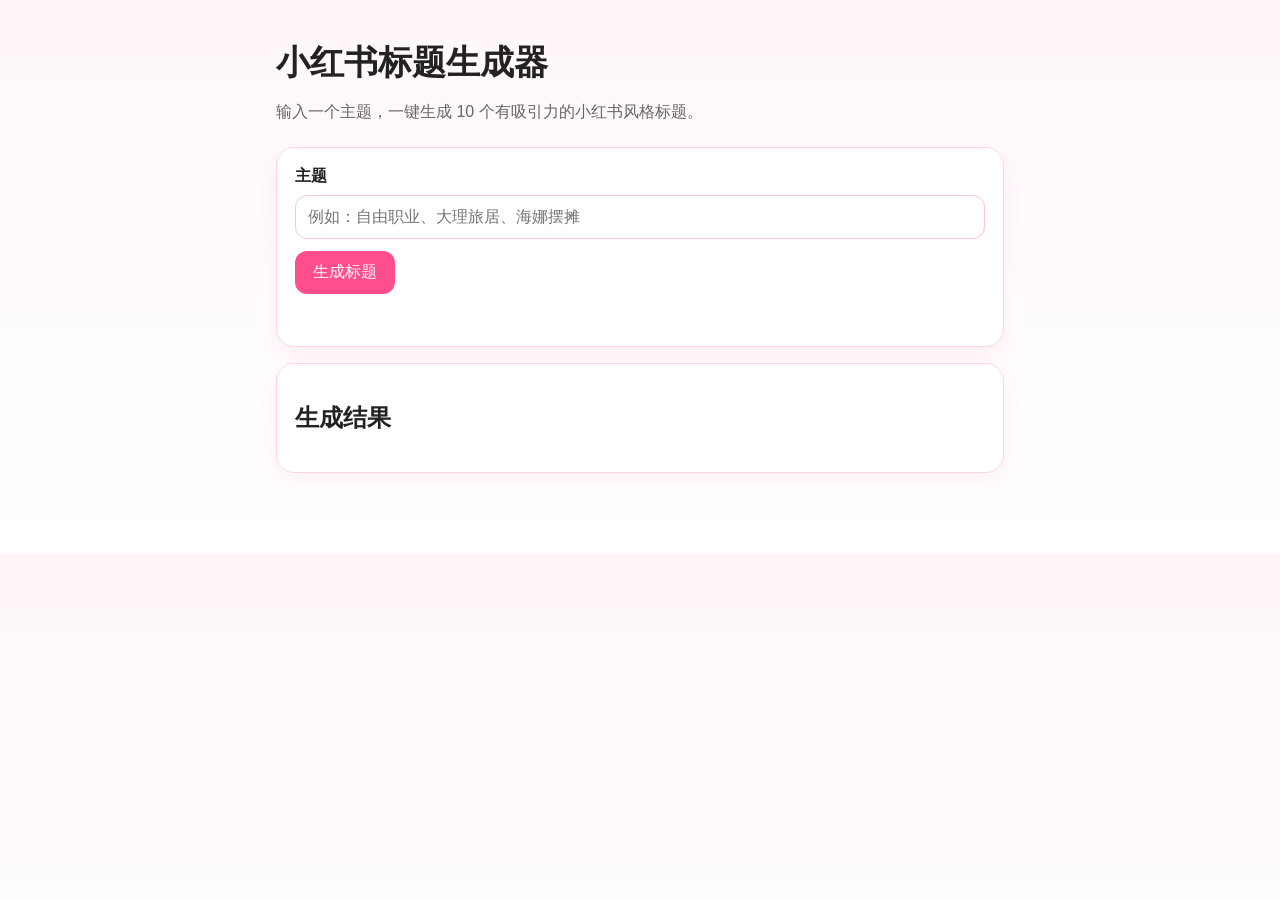
<file: index.html>
<!DOCTYPE html>
<html lang="zh-CN">
<head>
  <meta charset="UTF-8" />
  <meta name="viewport" content="width=device-width, initial-scale=1.0" />
  <title>小红书标题生成器</title>
  <link rel="stylesheet" href="style.css" />
</head>
<body>
  <main class="container">
    <h1>小红书标题生成器</h1>
    <p class="subtitle">输入一个主题，一键生成 10 个有吸引力的小红书风格标题。</p>

    <section class="card">
      <label for="topic">主题</label>
      <input id="topic" type="text" placeholder="例如：自由职业、大理旅居、海娜摆摊" />
      <button id="generateBtn">生成标题</button>
      <p id="message" class="message"></p>
    </section>

    <section class="result-card">
      <h2>生成结果</h2>
      <ol id="resultList"></ol>
    </section>
  </main>

  <script src="script.js"></script>
</body>
</html>
</file>
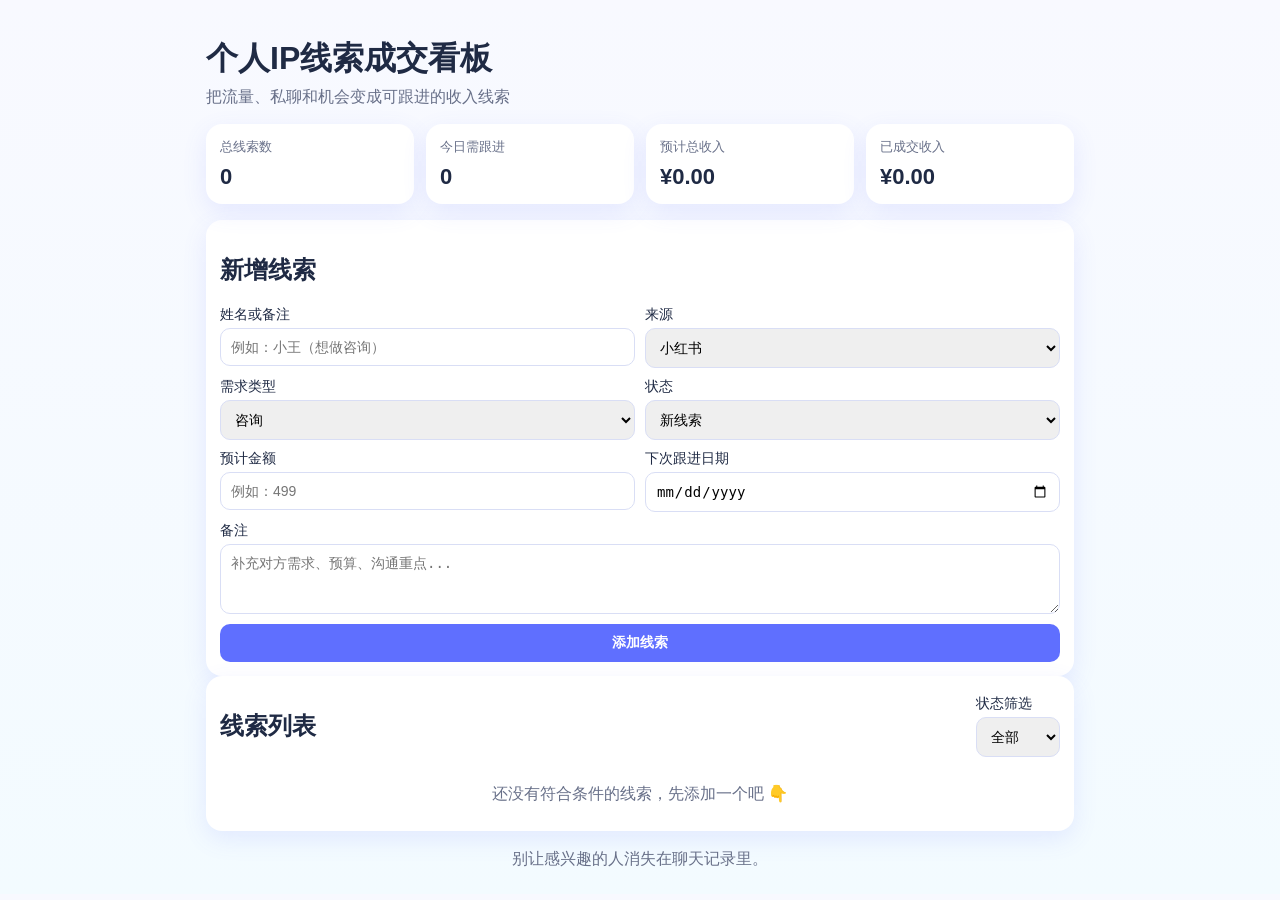
<file: lead-board/index.html>
<!doctype html>
<html lang="zh-CN">
  <head>
    <meta charset="UTF-8" />
    <meta name="viewport" content="width=device-width, initial-scale=1.0" />
    <title>个人IP线索成交看板</title>
    <link rel="stylesheet" href="style.css" />
  </head>
  <body>
    <main class="container">
      <header class="hero">
        <h1>个人IP线索成交看板</h1>
        <p>把流量、私聊和机会变成可跟进的收入线索</p>
      </header>

      <section class="stats" id="statsCards"></section>

      <section class="card form-card">
        <h2>新增线索</h2>
        <form id="leadForm" class="lead-form">
          <label>
            姓名或备注
            <input type="text" id="name" required placeholder="例如：小王（想做咨询）" />
          </label>

          <label>
            来源
            <select id="source" required>
              <option value="小红书">小红书</option>
              <option value="朋友圈">朋友圈</option>
              <option value="摆摊">摆摊</option>
              <option value="活动">活动</option>
              <option value="朋友介绍">朋友介绍</option>
              <option value="其他">其他</option>
            </select>
          </label>

          <label>
            需求类型
            <select id="demand" required>
              <option value="咨询">咨询</option>
              <option value="海娜">海娜</option>
              <option value="活动">活动</option>
              <option value="技能交换">技能交换</option>
              <option value="合作">合作</option>
              <option value="其他">其他</option>
            </select>
          </label>

          <label>
            状态
            <select id="status" required>
              <option value="新线索">新线索</option>
              <option value="已私聊">已私聊</option>
              <option value="已报价">已报价</option>
              <option value="考虑中">考虑中</option>
              <option value="已成交">已成交</option>
              <option value="已放弃">已放弃</option>
            </select>
          </label>

          <label>
            预计金额
            <input type="number" id="amount" min="0" step="0.01" placeholder="例如：499" />
          </label>

          <label>
            下次跟进日期
            <input type="date" id="followUpDate" />
          </label>

          <label class="full-width">
            备注
            <textarea id="note" rows="3" placeholder="补充对方需求、预算、沟通重点..."></textarea>
          </label>

          <button type="submit" class="add-btn">添加线索</button>
        </form>
      </section>

      <section class="card">
        <div class="list-header">
          <h2>线索列表</h2>
          <label>
            状态筛选
            <select id="filterStatus">
              <option value="全部">全部</option>
              <option value="新线索">新线索</option>
              <option value="已私聊">已私聊</option>
              <option value="已报价">已报价</option>
              <option value="考虑中">考虑中</option>
              <option value="已成交">已成交</option>
              <option value="已放弃">已放弃</option>
            </select>
          </label>
        </div>
        <div id="leadList" class="lead-list"></div>
      </section>

      <footer class="footer-note">别让感兴趣的人消失在聊天记录里。</footer>
    </main>

    <script src="script.js"></script>
  </body>
</html>
</file>
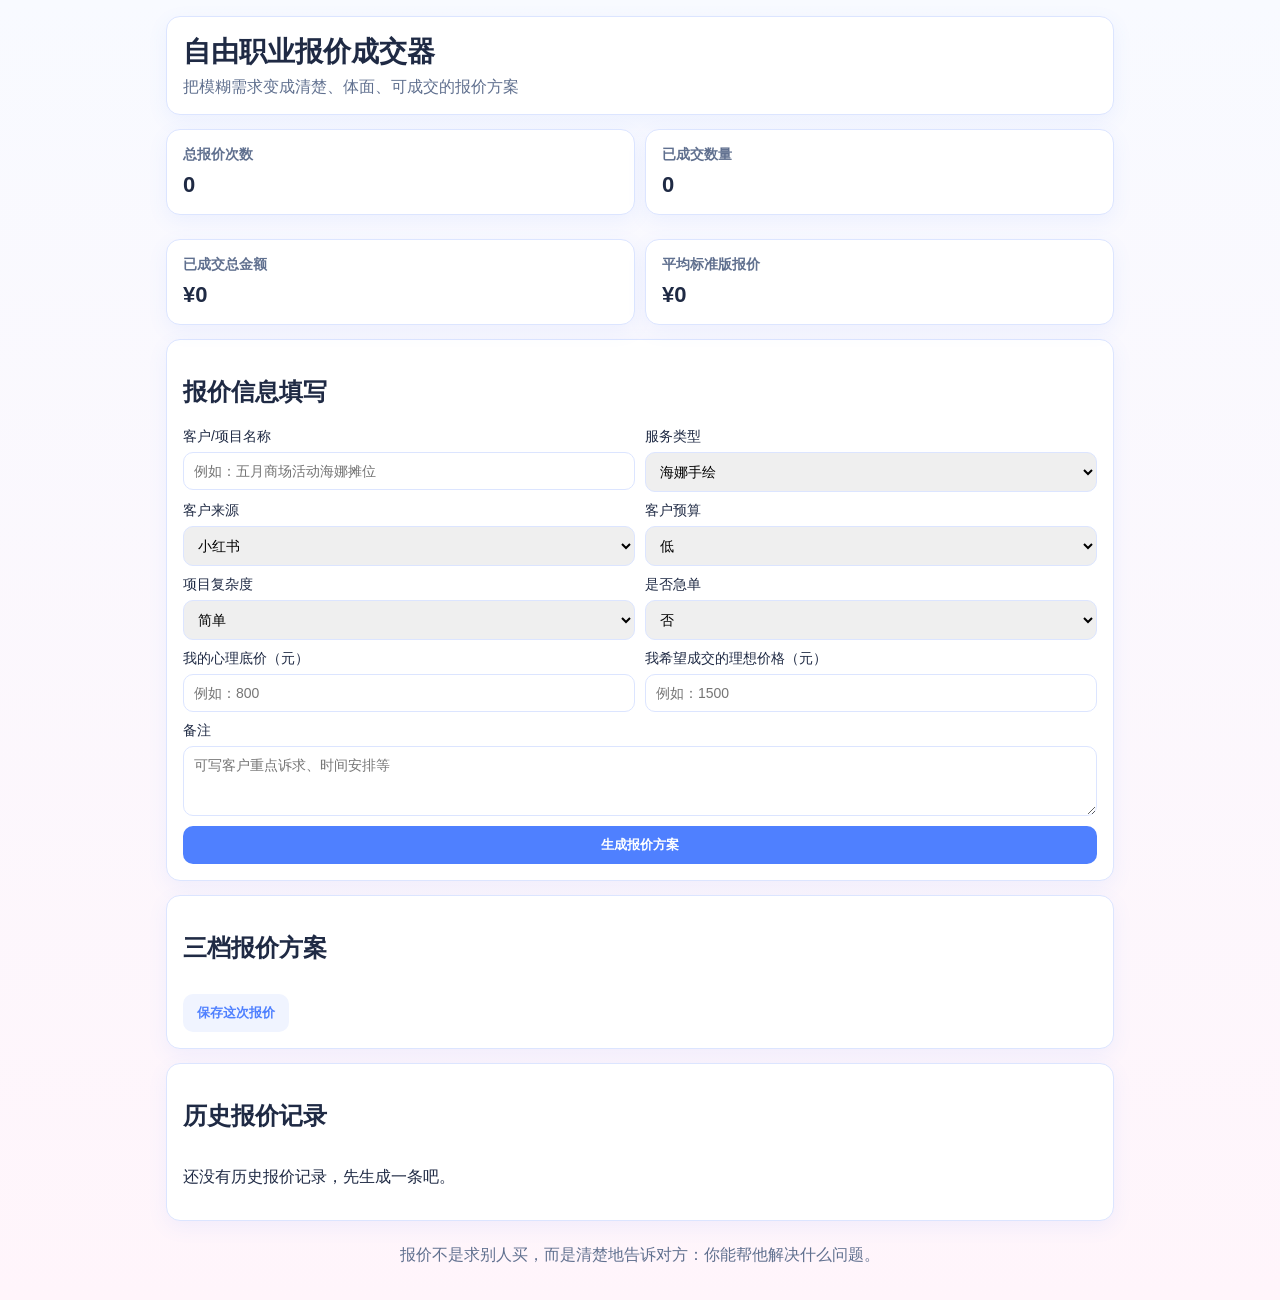
<file: offer-maker/index.html>
<!doctype html>
<html lang="zh-CN">
<head>
  <meta charset="UTF-8" />
  <meta name="viewport" content="width=device-width, initial-scale=1.0" />
  <title>自由职业报价成交器</title>
  <link rel="stylesheet" href="style.css" />
</head>
<body>
  <main class="container">
    <header class="hero card">
      <h1>自由职业报价成交器</h1>
      <p>把模糊需求变成清楚、体面、可成交的报价方案</p>
    </header>

    <section class="stats-grid" id="statsGrid">
      <article class="card stat-item">
        <h2>总报价次数</h2>
        <p id="statTotal">0</p>
      </article>
      <article class="card stat-item">
        <h2>已成交数量</h2>
        <p id="statDeals">0</p>
      </article>
      <article class="card stat-item">
        <h2>已成交总金额</h2>
        <p id="statAmount">¥0</p>
      </article>
      <article class="card stat-item">
        <h2>平均标准版报价</h2>
        <p id="statAverage">¥0</p>
      </article>
    </section>

    <section class="card">
      <h2>报价信息填写</h2>
      <form id="offerForm" class="form-grid">
        <label>客户/项目名称
          <input type="text" id="projectName" required placeholder="例如：五月商场活动海娜摊位" />
        </label>

        <label>服务类型
          <select id="serviceType" required>
            <option value="海娜手绘">海娜手绘</option>
            <option value="小红书账号诊断">小红书账号诊断</option>
            <option value="个人IP咨询">个人IP咨询</option>
            <option value="活动策划">活动策划</option>
            <option value="技能交换组织">技能交换组织</option>
            <option value="其他">其他</option>
          </select>
        </label>

        <label>客户来源
          <select id="clientSource" required>
            <option value="小红书">小红书</option>
            <option value="朋友圈">朋友圈</option>
            <option value="摆摊">摆摊</option>
            <option value="活动">活动</option>
            <option value="朋友介绍">朋友介绍</option>
            <option value="其他">其他</option>
          </select>
        </label>

        <label>客户预算
          <select id="budgetLevel" required>
            <option value="低">低</option>
            <option value="中">中</option>
            <option value="高">高</option>
            <option value="不确定">不确定</option>
          </select>
        </label>

        <label>项目复杂度
          <select id="complexity" required>
            <option value="简单">简单</option>
            <option value="中等">中等</option>
            <option value="复杂">复杂</option>
          </select>
        </label>

        <label>是否急单
          <select id="urgent" required>
            <option value="否">否</option>
            <option value="是">是</option>
          </select>
        </label>

        <label>我的心理底价（元）
          <input type="number" id="floorPrice" required min="1" placeholder="例如：800" />
        </label>

        <label>我希望成交的理想价格（元）
          <input type="number" id="targetPrice" required min="1" placeholder="例如：1500" />
        </label>

        <label class="full">备注
          <textarea id="remark" rows="3" placeholder="可写客户重点诉求、时间安排等"></textarea>
        </label>

        <button type="submit" class="btn-primary full">生成报价方案</button>
      </form>
    </section>

    <section class="card" id="resultSection">
      <h2>三档报价方案</h2>
      <div id="offerPlans" class="plans-grid"></div>
      <button id="saveBtn" class="btn-secondary" disabled>保存这次报价</button>
    </section>

    <section class="card">
      <h2>历史报价记录</h2>
      <div id="historyList" class="history-list"></div>
    </section>

    <footer class="footer-note">
      报价不是求别人买，而是清楚地告诉对方：你能帮他解决什么问题。
    </footer>
  </main>

  <script src="script.js"></script>
</body>
</html>
</file>
<file: style.css>
:root {
  --bg: #fff8fb;
  --card: #ffffff;
  --text: #222222;
  --sub: #666666;
  --accent: #ff4d8d;
  --accent-dark: #e73f7d;
  --border: #ffd3e3;
}

* {
  box-sizing: border-box;
}

body {
  margin: 0;
  font-family: "PingFang SC", "Microsoft YaHei", sans-serif;
  color: var(--text);
  background: linear-gradient(180deg, #fff7fa 0%, #fff 100%);
}

.container {
  max-width: 760px;
  margin: 40px auto;
  padding: 0 16px 40px;
}

h1 {
  margin-bottom: 8px;
  font-size: 34px;
}

.subtitle {
  color: var(--sub);
  margin-bottom: 24px;
}

.card,
.result-card {
  background: var(--card);
  border: 1px solid var(--border);
  border-radius: 18px;
  padding: 18px;
  box-shadow: 0 8px 20px rgba(255, 77, 141, 0.08);
}

.result-card {
  margin-top: 16px;
}

label {
  display: block;
  font-weight: 600;
  margin-bottom: 8px;
}

input {
  width: 100%;
  border: 1px solid #ffc4da;
  border-radius: 12px;
  padding: 12px;
  font-size: 16px;
}

button {
  margin-top: 12px;
  border: none;
  border-radius: 12px;
  background: var(--accent);
  color: #fff;
  padding: 11px 18px;
  font-size: 16px;
  cursor: pointer;
}

button:hover {
  background: var(--accent-dark);
}

.message {
  min-height: 24px;
  color: #d6336c;
  margin: 10px 0 0;
}

ol {
  margin: 12px 0 0;
  padding-left: 20px;
}

li {
  line-height: 1.8;
}
</file>
<file: lead-board/style.css>
:root {
  --bg: #f6f8ff;
  --card: #ffffff;
  --text: #1f2a44;
  --muted: #687089;
  --primary: #5f6fff;
  --danger: #ff4d6d;
  --success: #17b26a;
  --shadow: 0 8px 24px rgba(95, 111, 255, 0.12);
}

* {
  box-sizing: border-box;
}

body {
  margin: 0;
  font-family: "PingFang SC", "Microsoft YaHei", sans-serif;
  background: linear-gradient(180deg, #f8f9ff 0%, #f3fbff 100%);
  color: var(--text);
}

.container {
  max-width: 900px;
  margin: 0 auto;
  padding: 16px;
}

.hero h1 {
  margin-bottom: 6px;
}

.hero p {
  margin-top: 0;
  color: var(--muted);
}

.stats {
  display: grid;
  grid-template-columns: repeat(2, 1fr);
  gap: 12px;
  margin: 16px 0;
}

.stat-card,
.card {
  background: var(--card);
  border-radius: 16px;
  box-shadow: var(--shadow);
  padding: 14px;
}

.stat-title {
  font-size: 13px;
  color: var(--muted);
}

.stat-value {
  margin-top: 8px;
  font-size: 22px;
  font-weight: 700;
}

.lead-form {
  display: grid;
  grid-template-columns: 1fr;
  gap: 10px;
}

label {
  display: flex;
  flex-direction: column;
  gap: 4px;
  font-size: 14px;
}

input,
select,
textarea,
button {
  border: 1px solid #d9def5;
  border-radius: 10px;
  padding: 10px;
  font-size: 14px;
}

.add-btn {
  background: var(--primary);
  color: white;
  border: none;
  font-weight: 600;
}

.list-header {
  display: flex;
  justify-content: space-between;
  align-items: center;
  gap: 10px;
  flex-wrap: wrap;
}

.lead-list {
  display: grid;
  gap: 10px;
  margin-top: 10px;
}

.lead-item {
  border: 1px solid #e7ebff;
  border-radius: 12px;
  padding: 10px;
  background: #fcfdff;
}

.lead-item.overdue {
  border-color: var(--danger);
  background: #fff4f6;
}

.lead-main {
  display: flex;
  justify-content: space-between;
  gap: 8px;
}

.lead-meta {
  margin-top: 6px;
  font-size: 13px;
  color: var(--muted);
}

.actions {
  display: flex;
  gap: 8px;
  margin-top: 10px;
  flex-wrap: wrap;
}

.actions button {
  border: none;
  padding: 8px 10px;
}

.deal-btn { background: #e9fff4; color: #0e8c52; }
.delete-btn { background: #ffe9ee; color: #c22a4a; }

.empty {
  color: var(--muted);
  text-align: center;
  padding: 12px 0;
}

.footer-note {
  text-align: center;
  color: var(--muted);
  margin: 18px 0 8px;
}

@media (min-width: 768px) {
  .stats {
    grid-template-columns: repeat(4, 1fr);
  }

  .lead-form {
    grid-template-columns: 1fr 1fr;
  }

  .full-width {
    grid-column: 1 / -1;
  }

  .add-btn {
    grid-column: 1 / -1;
  }
}
</file>
<file: offer-maker/style.css>
:root {
  --bg: #f8faff;
  --card: #ffffff;
  --text: #1f2a44;
  --muted: #60708f;
  --primary: #4f80ff;
  --primary-hover: #3867df;
  --secondary: #f0f4ff;
  --danger: #ff5d73;
  --success: #13a67a;
  --border: #dce5ff;
}

* { box-sizing: border-box; }
body {
  margin: 0;
  background: linear-gradient(180deg, #f8faff 0%, #fff5fb 100%);
  color: var(--text);
  font-family: -apple-system, BlinkMacSystemFont, "Segoe UI", Roboto, "PingFang SC", "Hiragino Sans GB", "Microsoft YaHei", sans-serif;
}

.container { max-width: 980px; margin: 0 auto; padding: 16px; }
.card {
  background: var(--card);
  border: 1px solid var(--border);
  border-radius: 14px;
  padding: 16px;
  margin-bottom: 14px;
  box-shadow: 0 6px 20px rgba(79, 128, 255, 0.08);
}
.hero h1 { margin: 0 0 6px; font-size: 28px; }
.hero p { margin: 0; color: var(--muted); }

.stats-grid {
  display: grid;
  grid-template-columns: repeat(2, minmax(0, 1fr));
  gap: 10px;
}
.stat-item h2 { font-size: 14px; margin: 0 0 8px; color: var(--muted); }
.stat-item p { font-size: 22px; margin: 0; font-weight: 700; }

.form-grid {
  display: grid;
  grid-template-columns: repeat(2, minmax(0, 1fr));
  gap: 10px;
}
label { display: flex; flex-direction: column; gap: 6px; font-size: 14px; }
input, select, textarea {
  border: 1px solid var(--border);
  border-radius: 10px;
  padding: 10px;
  font-size: 14px;
}
.full { grid-column: 1 / -1; }

.btn-primary, .btn-secondary, .btn-danger, .btn-success {
  border: none;
  border-radius: 10px;
  padding: 10px 14px;
  font-weight: 600;
  cursor: pointer;
}
.btn-primary { background: var(--primary); color: #fff; }
.btn-primary:hover { background: var(--primary-hover); }
.btn-secondary { background: var(--secondary); color: var(--primary); margin-top: 10px; }
.btn-danger { background: #ffe8ec; color: var(--danger); }
.btn-success { background: #e8fff7; color: var(--success); }

.plans-grid {
  display: grid;
  grid-template-columns: repeat(3, minmax(0, 1fr));
  gap: 10px;
}
.plan h3 { margin-top: 0; }
.plan ul { padding-left: 18px; margin: 8px 0; }
.price { font-size: 24px; font-weight: 700; color: var(--primary); }

.history-list { display: grid; gap: 10px; }
.history-item { border: 1px solid var(--border); border-radius: 10px; padding: 10px; }
.history-top { display: flex; justify-content: space-between; gap: 10px; }
.history-actions { display: flex; gap: 8px; margin-top: 8px; }
.footer-note { text-align: center; color: var(--muted); padding: 10px 0 18px; }

@media (max-width: 700px) {
  .hero h1 { font-size: 24px; }
  .stats-grid, .form-grid, .plans-grid { grid-template-columns: 1fr; }
}
</file>
